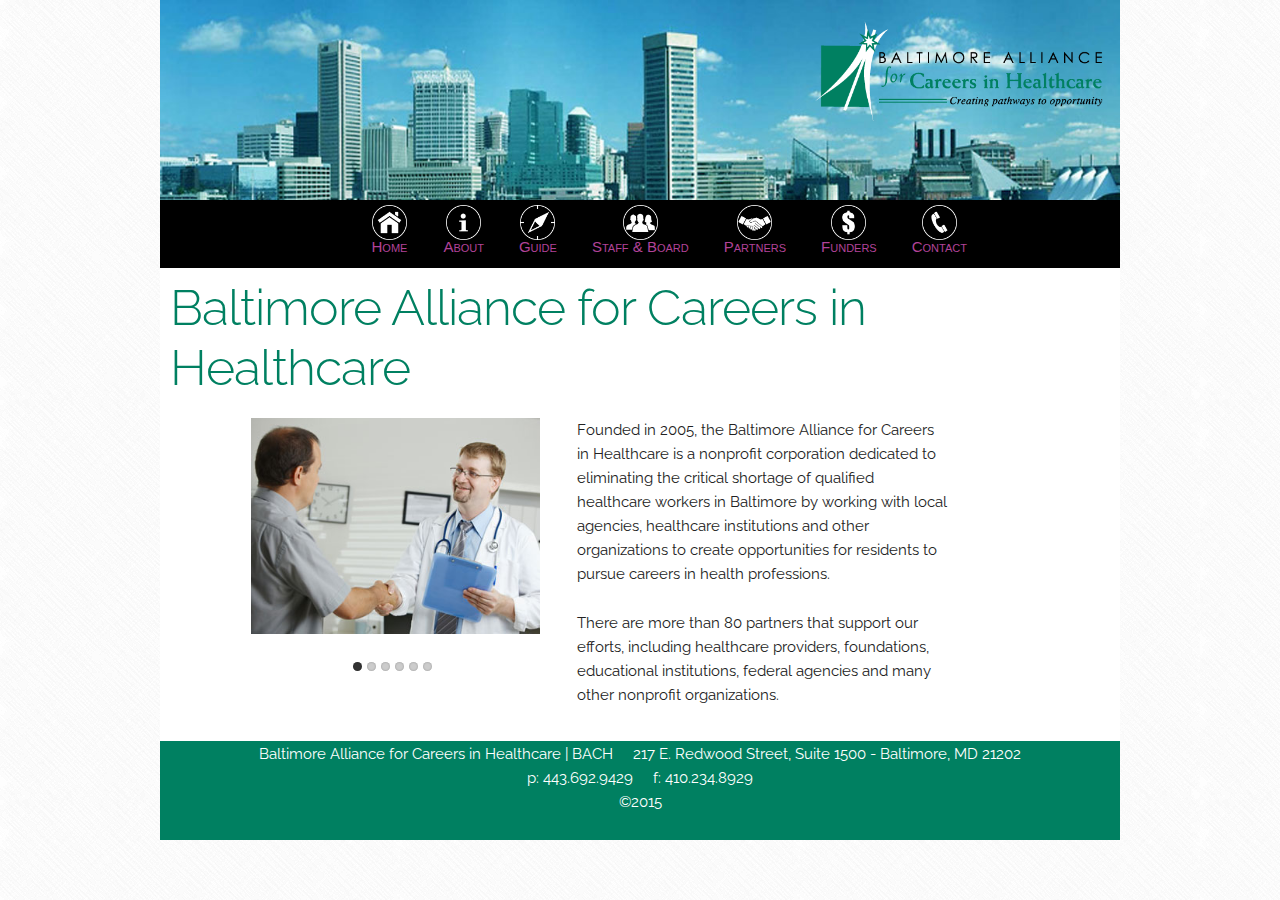
<file: bach/index.html>
<!DOCTYPE html>
<html lang="en">
<head>

  <!-- Basic Page Needs
  –––––––––––––––––––––––––––––––––––––––––––––––––– -->
  <meta charset="utf-8">
  <title>BACH | HOME</title>
  <meta name="description" content="">
  <meta name="author" content="">

  <!-- Mobile Specific Metas
  –––––––––––––––––––––––––––––––––––––––––––––––––– -->
  <meta name="viewport" content="width=device-width, initial-scale=1">

  <!-- FONT
  –––––––––––––––––––––––––––––––––––––––––––––––––– -->
  <link href="//fonts.googleapis.com/css?family=Raleway:400,300,600" rel="stylesheet" type="text/css">
  
  <link href='https://fonts.googleapis.com/css?family=Merriweather' rel='stylesheet' type='text/css'>

  <!-- CSS
  –––––––––––––––––––––––––––––––––––––––––––––––––– -->
  <link rel="stylesheet" href="css/normalize.css">
  <link rel="stylesheet" href="css/skeleton.css">
  <link rel="stylesheet" href="css/stylesheet.css">
  <link rel="stylesheet" href="css/responsivenav.css">
  <link rel="stylesheet" href="css/responsiveslides.css">
  <link rel="stylesheet" href="css/themes.css">
  

  <!-- Favicon
  –––––––––––––––––––––––––––––––––––––––––––––––––– -->
  <link rel="icon" type="image/png" href="images/favicon.ico">


<!-- script
  –––––––––––––––––––––––––––––––––––––––––––––––––– -->
  <script src="https://ajax.googleapis.com/ajax/libs/jquery/1.8.3/jquery.min.js"></script>
  <script src="js/responsiveslides.min.js"></script>
  <script>
    // You can also use "$(window).load(function() {"
    $(function () {


      // Slideshow 2
      $("#slider2").responsiveSlides({
        auto: false,
        pager: true,
        nav: true,
        speed: 500,
        maxwidth: 800,
        namespace: "transparent-btns"
      });


    });
  </script>



</head>
<body>



  <!-- Primary Page Layout
  –––––––––––––––––––––––––––––––––––––––––––––––––– -->
  
  
  <!-- navigation 
  –––––––––––––––––––––––––––––––––––––––––––––––––– -->
  
  <div class="container">
<header> 
	<div class="row">
		<div class="twelve columns">
			 <a href="index.html"><img src="images/bachlogo.png" id="logo"></a>
		</div> 
	</div> <!--close row-->
</header>
  
  <div class="row">
		<div class="twelve columns">
		 <div id="nav_wrapper">
	<nav>
	<label for="show-menu" class="show-menu">Menu</label>
	<input type="checkbox" id="show-menu" role="button">	
	<ul id="menu">
		<li><a href="index.html"><img src="images/homewhite.png" alt="Home White" width="35" height="35"><br>Home</a></li>
		<li><li><a href="about.html"><img src="images/aboutwhite.png" alt="About White" width="35" height="35"><br>About</a></li>
		<li><a href="guide.html"><img src="images/guidewhite.png" alt="Guide White" width="35" height="35"><br>Guide </a></li>
		<li><a href="staff.html"><img src="images/staffwhite.png" alt="Staff&Board White" width="35" height="35"><br>Staff & Board</a></li>
		<li><a href="partners.html"><img src="images/partner.png" alt="Partners" width="35" height="35"><br>Partners</a></li>
		<li><a href="funders.html"><img src="images/funder.png" alt="Funders" width="35" height="35"><br>Funders</a></li>
		<li><a href="contact.html"><img src="images/contactwhite.png" alt="Phone White" width="35" height="35"><br>Contact</a></li>
	</ul>
	</nav>
  </div> <!--close nav_wrapper-->
		</div> 
	</div> <!--close row-->

    

<!-- body
  –––––––––––––––––––––––––––––––––––––––––––––––––– -->
  
<section> 
    
    <div class="row">
      
      <div class="twelve columns">
       <h1> Baltimore Alliance for Careers in Healthcare </h1>
      </div>
    </div> <!--close row-->
    
      
       <div class="row">
       
       <div class="one column">
       <p></p>
       </div>
       
       
      <div class="four columns">
<!-- Slideshow 2 -->
    <div class="rslides_container">
      <ul class="rslides" id="slider2">
        <li><img src="images/1.jpg" alt=""></li>
        <li><img src="images/2.jpg" alt=""></li>
        <li><img src="images/3.jpg" alt=""></li>
        <li><img src="images/4.jpg" alt=""></li>
        <li><img src="images/7.jpg" alt=""></li>
        <li><img src="images/8.jpg" alt=""></li>
      </ul>
    </div>
      </div>
      
      <div class="five columns">
<p> Founded in 2005, the Baltimore Alliance for Careers in Healthcare is a nonprofit corporation dedicated to eliminating the critical shortage of qualified healthcare workers in Baltimore by working with local agencies, healthcare institutions and other organizations to create opportunities for residents to pursue careers in health professions.</p>

<p>There are more than 80 partners that support our efforts, including healthcare providers, foundations, educational institutions, federal agencies and many other nonprofit organizations.</p>
		</div>
      
		
		
		
      
</section>

<footer> 
	<div class="row">
		<div class="twelve columns">
		<p>Baltimore Alliance for Careers in Healthcare | BACH &nbsp; &nbsp;
		217 E. Redwood Street, Suite 1500 - Baltimore, MD 21202 
		<br>p: 443.692.9429 &nbsp; &nbsp; f: 410.234.8929  
		<br>©2015</p>
		</div>
	</div> <!--close row-->
</footer>
    
  </div> <!-- close container-->

<!-- End Document
  –––––––––––––––––––––––––––––––––––––––––––––––––– -->
</body>
</html>
</file>
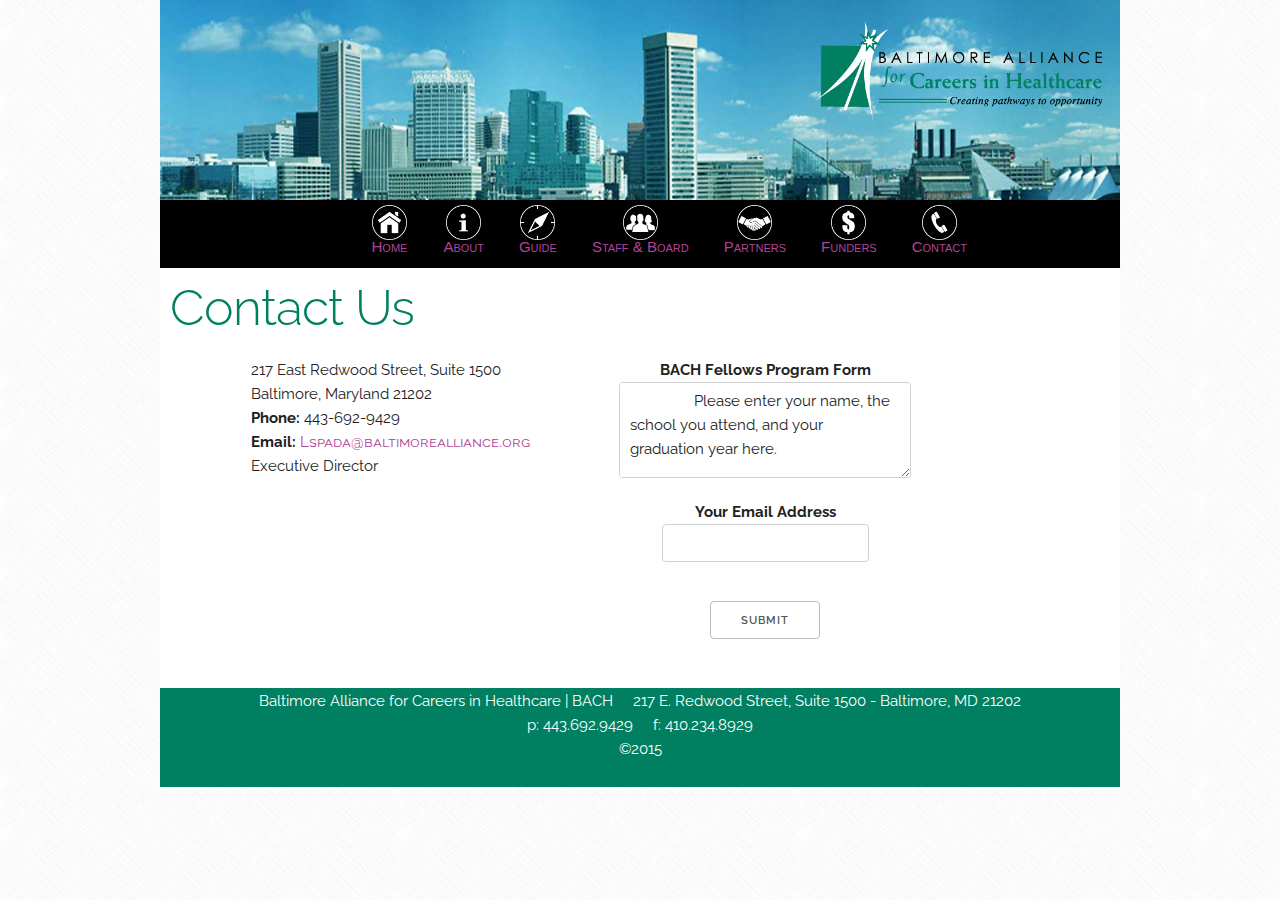
<file: bach/contact.html>
<!DOCTYPE html>
<html lang="en">
<head>

  <!-- Basic Page Needs
  –––––––––––––––––––––––––––––––––––––––––––––––––– -->
  <meta charset="utf-8">
  <title>BACH | CONTACT</title>
  <meta name="description" content="">
  <meta name="author" content="">

  <!-- Mobile Specific Metas
  –––––––––––––––––––––––––––––––––––––––––––––––––– -->
  <meta name="viewport" content="width=device-width, initial-scale=1">

  <!-- FONT
  –––––––––––––––––––––––––––––––––––––––––––––––––– -->
  <link href="//fonts.googleapis.com/css?family=Raleway:400,300,600" rel="stylesheet" type="text/css">
  
  <link href='https://fonts.googleapis.com/css?family=Merriweather' rel='stylesheet' type='text/css'>

  <!-- CSS
  –––––––––––––––––––––––––––––––––––––––––––––––––– -->
  <link rel="stylesheet" href="css/normalize.css">
  <link rel="stylesheet" href="css/skeleton.css">
  <link rel="stylesheet" href="css/stylesheet.css">
   <link rel="stylesheet" href="css/responsivenav.css">

  <!-- Favicon
  –––––––––––––––––––––––––––––––––––––––––––––––––– -->
  <link rel="icon" type="image/png" href="images/favicon.ico">

</head>
<body>



  <!-- Primary Page Layout
  –––––––––––––––––––––––––––––––––––––––––––––––––– -->
  
  
  <!-- navigation 
  –––––––––––––––––––––––––––––––––––––––––––––––––– -->
  
  <div class="container">
<header> 
	<div class="row">
		<div class="twelve columns">
			<a href="index.html"><img src="images/bachlogo.png" id="logo"></a>
		</div> 
	</div> <!--close row-->
</header>
  
  <div class="row">
		<div class="twelve columns">
		 <div id="nav_wrapper">
	<nav>
	<label for="show-menu" class="show-menu">Menu</label>
	<input type="checkbox" id="show-menu" role="button">	
	<ul id="menu">
		<li><a href="index.html"><img src="images/homewhite.png" alt="Home White" width="35" height="35"><br>Home</a></li>
		<li><li><a href="about.html"><img src="images/aboutwhite.png" alt="About White" width="35" height="35"><br>About</a></li>
		<li><a href="guide.html"><img src="images/guidewhite.png" alt="Guide White" width="35" height="35"><br>Guide </a></li>
		<li><a href="staff.html"><img src="images/staffwhite.png" alt="Staff&Board White" width="35" height="35"><br>Staff & Board</a></li>
		<li><a href="partners.html"><img src="images/partner.png" alt="Partners" width="35" height="35"><br>Partners</a></li>
		<li><a href="funders.html"><img src="images/funder.png" alt="Funders" width="35" height="35"><br>Funders</a></li>
		<li><a href="contact.html"><img src="images/contactwhite.png" alt="Phone White" width="35" height="35"><br>Contact</a></li>
	</ul>
	</nav>
  </div> <!--close nav_wrapper-->
		</div> 
	</div> <!--close row-->
    

<!-- body
  –––––––––––––––––––––––––––––––––––––––––––––––––– -->
  
<section> 
    
    <div class="row">
      
      <div class="twelve columns">
       <h1> Contact Us </h1>
      </div>
      
      <div class="one column">
<p></p>
      </div>

<div class="row">
      <div class="four columns">
      	<p> 217 East Redwood Street, Suite 1500 
      	<br> Baltimore, Maryland 21202  
      	<br><b>Phone:</b> 443-692-9429 
		<br><b>Email:</b><a href="mailto:Lspada@baltimorealliance.org" target="_top"> Lspada@baltimorealliance.org</a> Executive Director</p>
		
		<iframe src="https://www.google.com/maps/embed?pb=!1m18!1m12!1m3!1d3087.986355177691!2d-76.61375278463808!3d39.28855997951216!2m3!1f0!2f0!3f0!3m2!1i1024!2i768!4f13.1!3m3!1m2!1s0x89c8049de7dbf601%3A0xb393fcbe4a02c062!2s217+E+Redwood+St+%231500%2C+Baltimore%2C+MD+21202!5e0!3m2!1sen!2sus!4v1445963769117" width="400" height="300" frameborder="0" style="border:0" allowfullscreen></iframe>
      
    </div>
      
      
      
		<div id="form">  
	<div class="six columns">
      <form action="index.html">
		 <b>BACH Fellows Program Form</b><br>
  		<textarea name="message" rows="10" cols="30">
		Please enter your name, the school you attend, and your graduation year here. 
  		</textarea>
 		<b><br>Your Email Address</b><br>
  <input type="text" name="Name">
  <br><br>
<input type="submit" ="index.html">
</form>
</div>

		</div>	
</div>	
      
</section>

<footer> 
	<div class="row">
		<div class="twelve columns">
		<p>Baltimore Alliance for Careers in Healthcare | BACH &nbsp; &nbsp;
		217 E. Redwood Street, Suite 1500 - Baltimore, MD 21202 
		<br>p: 443.692.9429 &nbsp; &nbsp; f: 410.234.8929  
		<br>©2015</p>
		
		
		</div>
	</div> <!--close row-->
</footer>
    
  </div> <!-- close container-->

<!-- End Document
  –––––––––––––––––––––––––––––––––––––––––––––––––– -->
</body>
</html>
</file>
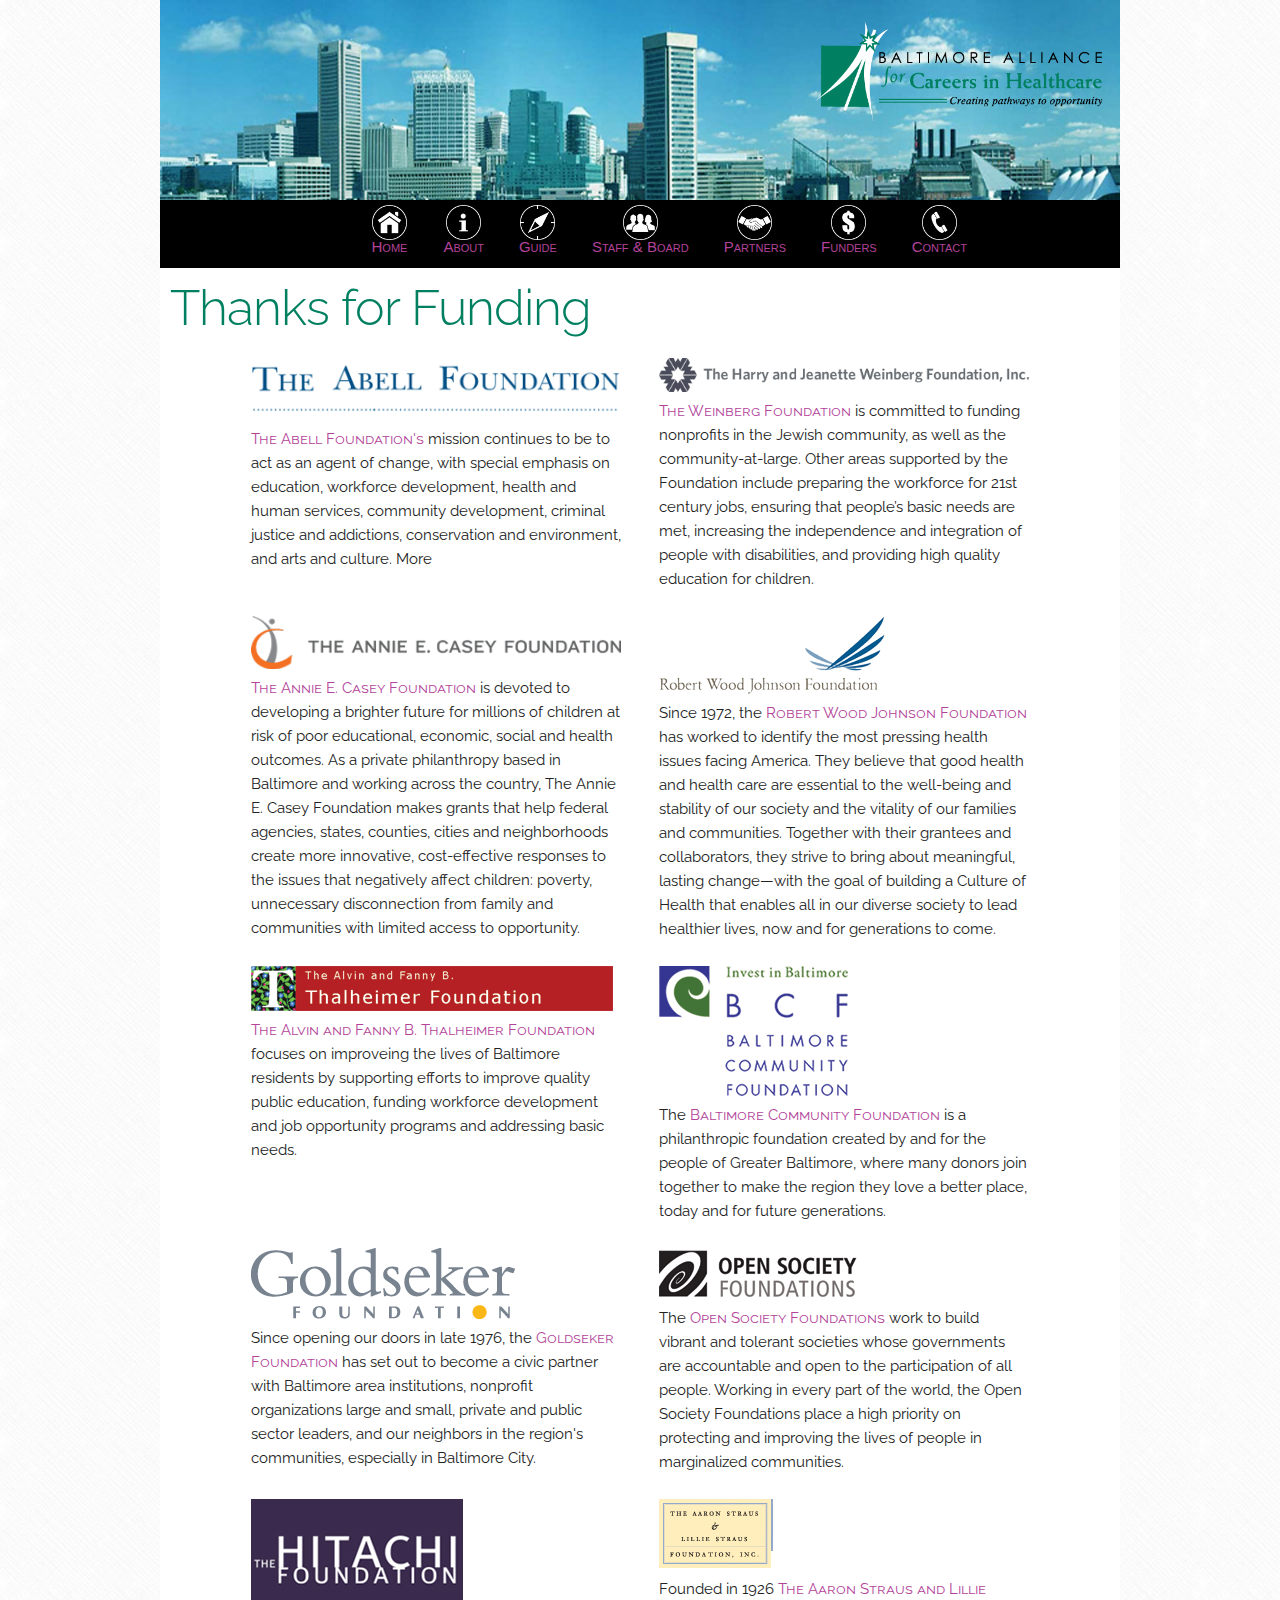
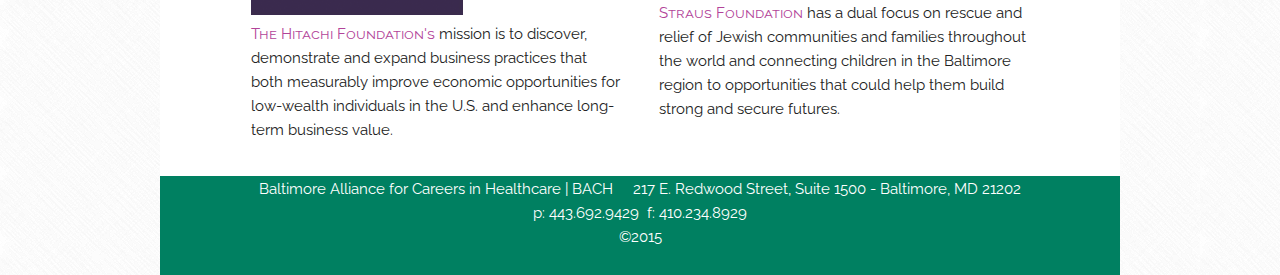
<file: bach/funders.html>
<!DOCTYPE html>
<html lang="en">
<head>

  <!-- Basic Page Needs
  –––––––––––––––––––––––––––––––––––––––––––––––––– -->
  <meta charset="utf-8">
  <title>BACH | FUNDERS</title>
  <meta name="description" content="">
  <meta name="author" content="">

  <!-- Mobile Specific Metas
  –––––––––––––––––––––––––––––––––––––––––––––––––– -->
  <meta name="viewport" content="width=device-width, initial-scale=1">

  <!-- FONT
  –––––––––––––––––––––––––––––––––––––––––––––––––– -->
  <link href="//fonts.googleapis.com/css?family=Raleway:400,300,600" rel="stylesheet" type="text/css">
  
  <link href='https://fonts.googleapis.com/css?family=Merriweather' rel='stylesheet' type='text/css'>

  <!-- CSS
  –––––––––––––––––––––––––––––––––––––––––––––––––– -->
  <link rel="stylesheet" href="css/normalize.css">
  <link rel="stylesheet" href="css/skeleton.css">
  <link rel="stylesheet" href="css/stylesheet.css">
  <link rel="stylesheet" href="css/responsivenav.css">

  <!-- Favicon
  –––––––––––––––––––––––––––––––––––––––––––––––––– -->
  <link rel="icon" type="image/png" href="images/favicon.ico">

</head>
<body>

  <!-- Primary Page Layout
  –––––––––––––––––––––––––––––––––––––––––––––––––– -->
  
  
  <!-- navigation 
  –––––––––––––––––––––––––––––––––––––––––––––––––– -->
  
  <div class="container">
<header> 
	<div class="row">
		<div class="twelve columns">
			<a href="index.html"><img src="images/bachlogo.png" id="logo"></a>
		</div> 
	</div> <!--close row-->
</header>
  
  <div class="row">
		<div class="twelve columns">
		 <div id="nav_wrapper">
	<nav>
	<label for="show-menu" class="show-menu">Menu</label>
	<input type="checkbox" id="show-menu" role="button">	
	<ul id="menu">
		<li><a href="index.html"><img src="images/homewhite.png" alt="Home White" width="35" height="35"><br>Home</a></li>
		<li><li><a href="about.html"><img src="images/aboutwhite.png" alt="About White" width="35" height="35"><br>About</a></li>
		<li><a href="guide.html"><img src="images/guidewhite.png" alt="Guide White" width="35" height="35"><br>Guide </a></li>
		<li><a href="staff.html"><img src="images/staffwhite.png" alt="Staff&Board White" width="35" height="35"><br>Staff & Board</a></li>
		<li><a href="partners.html"><img src="images/partner.png" alt="Partners" width="35" height="35"><br>Partners</a></li>
		<li><a href="funders.html"><img src="images/funder.png" alt="Funders" width="35" height="35"><br>Funders</a></li>
		<li><a href="contact.html"><img src="images/contactwhite.png" alt="Phone White" width="35" height="35"><br>Contact</a></li>
	</ul>
	</nav>
  </div> <!--close nav_wrapper-->
		</div> 
	</div> <!--close row-->
    

<!-- body
  –––––––––––––––––––––––––––––––––––––––––––––––––– -->
  
<section> 
    
    <div class="row">
      
      <div class="twelve columns">
       <h1> Thanks for Funding </h1>
      </div>
    </div> <!--close row-->
      

<div class="row">
	
	<div class="one column">
    <p></p>
    </div>
	
	<div class="five columns">
		
		<a href="http://www.abell.org/" target="_blank"> <img src="images/abell.png" alt=" The Abell Foundation logo"> </a>
		<p> <a href="http://www.abell.org/" target="_blank"> The Abell Foundation's </a> mission continues to be to act as an agent of change, with special emphasis on education, workforce development, health and human services, community development, criminal justice and addictions, conservation and environment, and arts and culture. More </p>
	</div>
		
	<div class="five columns">
		
		<a href="http://hjweinbergfoundation.org/" target="_blank"> <img src="images/harry.png" alt="The Harry and Jeanette Weinberg Foundation logo"></a>
		<p> <a href="http://hjweinbergfoundation.org/" target="_blank"> The Weinberg Foundation </a> is committed to funding nonprofits in the Jewish community, as well as the community-at-large. Other areas supported by the Foundation include preparing the workforce for 21st century jobs, ensuring that people’s basic needs are met, increasing the independence and integration of people with disabilities, and providing high quality education for children. </p>
	</div>
		
		
</div>	<!--close row-->		
		

<div class="row">

<div class="one column">
    <p></p>
    </div>
	
	
	<div class="five columns">	
	
		<a href="http://www.aecf.org/" target="_blank"> <img src="images/annie.png" alt="The Annie E. Casey Foundation logo"> </a>
		<p> <a href="http://www.aecf.org/" target="_blank">The Annie E. Casey Foundation </a> is devoted to developing a brighter future for millions of children at risk of poor educational, economic, social and health outcomes. As a private philanthropy based in Baltimore and working across the country, The Annie E. Casey Foundation makes grants that help federal agencies, states, counties, cities and neighborhoods create more innovative, cost-effective responses to the issues that negatively affect children: poverty, unnecessary disconnection from family and communities with limited access to opportunity.</p>
	</div>
	
	<div class="five columns">	
	
		<a href="http://www.rwjf.org/" target="_blank"> <img src="images/robert.png" alt="The Robert Wood Johnson Foundation logo"></a>
		<p>Since 1972, the <a href="http://www.rwjf.org/" target="_blank"> Robert Wood Johnson Foundation </a> has worked to identify the most pressing health issues facing America. They believe that good health and health care are essential to the well-being and stability of our society and the vitality of our families and communities. Together with their grantees and collaborators, they strive to bring about meaningful, lasting change—with the goal of building a Culture of Health that enables all in our diverse society to lead healthier lives, now and for generations to come.</p>
	</div>
	
	
</div>	<!--close row-->

<div class="row">

<div class="one column">
    <p></p>
    </div>
	
	
	<div class="five columns">	
	
				<a href="http://thalheimerfoundation.org/aboutus.html" target="_blank"> <img src="images/alvin.png" alt="The Alvin and Fanny B. Thalheimer Foundation logo"></a>
		<p> <a href="http://thalheimerfoundation.org/aboutus.html" target="_blank"> The Alvin and Fanny B. Thalheimer Foundation </a> focuses on improveing the lives of Baltimore residents by supporting efforts to improve quality public education, funding workforce development and job opportunity programs and addressing basic needs.</p>
	</div>
	
	<div class="five columns">	
	
		<a href="http://www.bcf.org/" target="_blank"> <img src="images/baltimore.png" alt="Baltimore Community Foundation logo"> </a>
		<p> The <a href="http://www.bcf.org/" target="_blank"> Baltimore Community Foundation </a> is a philanthropic foundation created by and for the people of Greater Baltimore, where many donors join together to make the region they love a better place, today and for future generations.</p>
	</div>
	
	
</div>	<!--close row-->	


<div class="row">

<div class="one column">
    <p></p>
    </div>
	
	
	<div class="five columns">	
	
				<a href="http://www.goldsekerfoundation.org/" target="_blank"> <img src="images/gold.png" alt="The Goldseker Foundation logo"> </a>
		<p>Since opening our doors in late 1976, the <a href="http://www.goldsekerfoundation.org/" target="_blank">Goldseker Foundation </a> has set out to become a civic partner with Baltimore area institutions, nonprofit organizations large and small, private and public sector leaders, and our neighbors in the region's communities, especially in Baltimore City.</p>
	</div>
	
	<div class="five columns">	
	
		<a href="https://www.opensocietyfoundations.org/" target="_blank"> <img src="images/open.png" alt="Open Society Institute, Baltimore logo"></a>
		<p>The <a href="https://www.opensocietyfoundations.org/" target="_blank">Open Society Foundations </a> work to build vibrant and tolerant societies whose governments are accountable and open to the participation of all people. Working in every part of the world, the Open Society Foundations place a high priority on protecting and improving the lives of people in marginalized communities.</p>
	</div>
	
	
</div>	<!--close row-->	
		

<div class="row">

<div class="one column">
    <p></p>
    </div>
	
	
	<div class="five columns">	
	
				<a href="http://www.hitachifoundation.org/" target="_blank"> <img src="images/hitachi.png" alt="The Hitachi Foundation logo"> </a>
		<p><a href="http://www.hitachifoundation.org/" target="_blank"> The Hitachi Foundation's </a> mission is to discover, demonstrate and expand business practices that both measurably improve economic opportunities for low-wealth individuals in the U.S. and enhance long-term business value. </p>
	</div>
	
	<div class="five columns">	
	
		<a href="http://www.strausfoundation.org/" target="_blank"> <img src="images/aaron.png" alt="Aaron Straus and Lillie Straus Foundation logo"></a>
		<p>Founded in 1926 <a href="http://www.strausfoundation.org/" target="_blank">The Aaron Straus and Lillie Straus Foundation </a> has a dual focus on rescue and relief of Jewish communities and families throughout the world and connecting children in the Baltimore region to opportunities that could help them build strong and secure futures. </p>
	</div>
	
	
</div>	<!--close row-->	
  

</section>

<footer> 
	<div class="row">
		<div class="twelve columns">
		<p>Baltimore Alliance for Careers in Healthcare | BACH &nbsp; &nbsp;
		217 E. Redwood Street, Suite 1500 - Baltimore, MD 21202 
		<br>p: 443.692.9429 &nbsp;f: 410.234.8929  
		<br>©2015</p>
		</div>
	</div> <!--close row-->
</footer>
    
  </div> <!-- close container-->

<!-- End Document
  –––––––––––––––––––––––––––––––––––––––––––––––––– -->
</body>
</html>
</file>
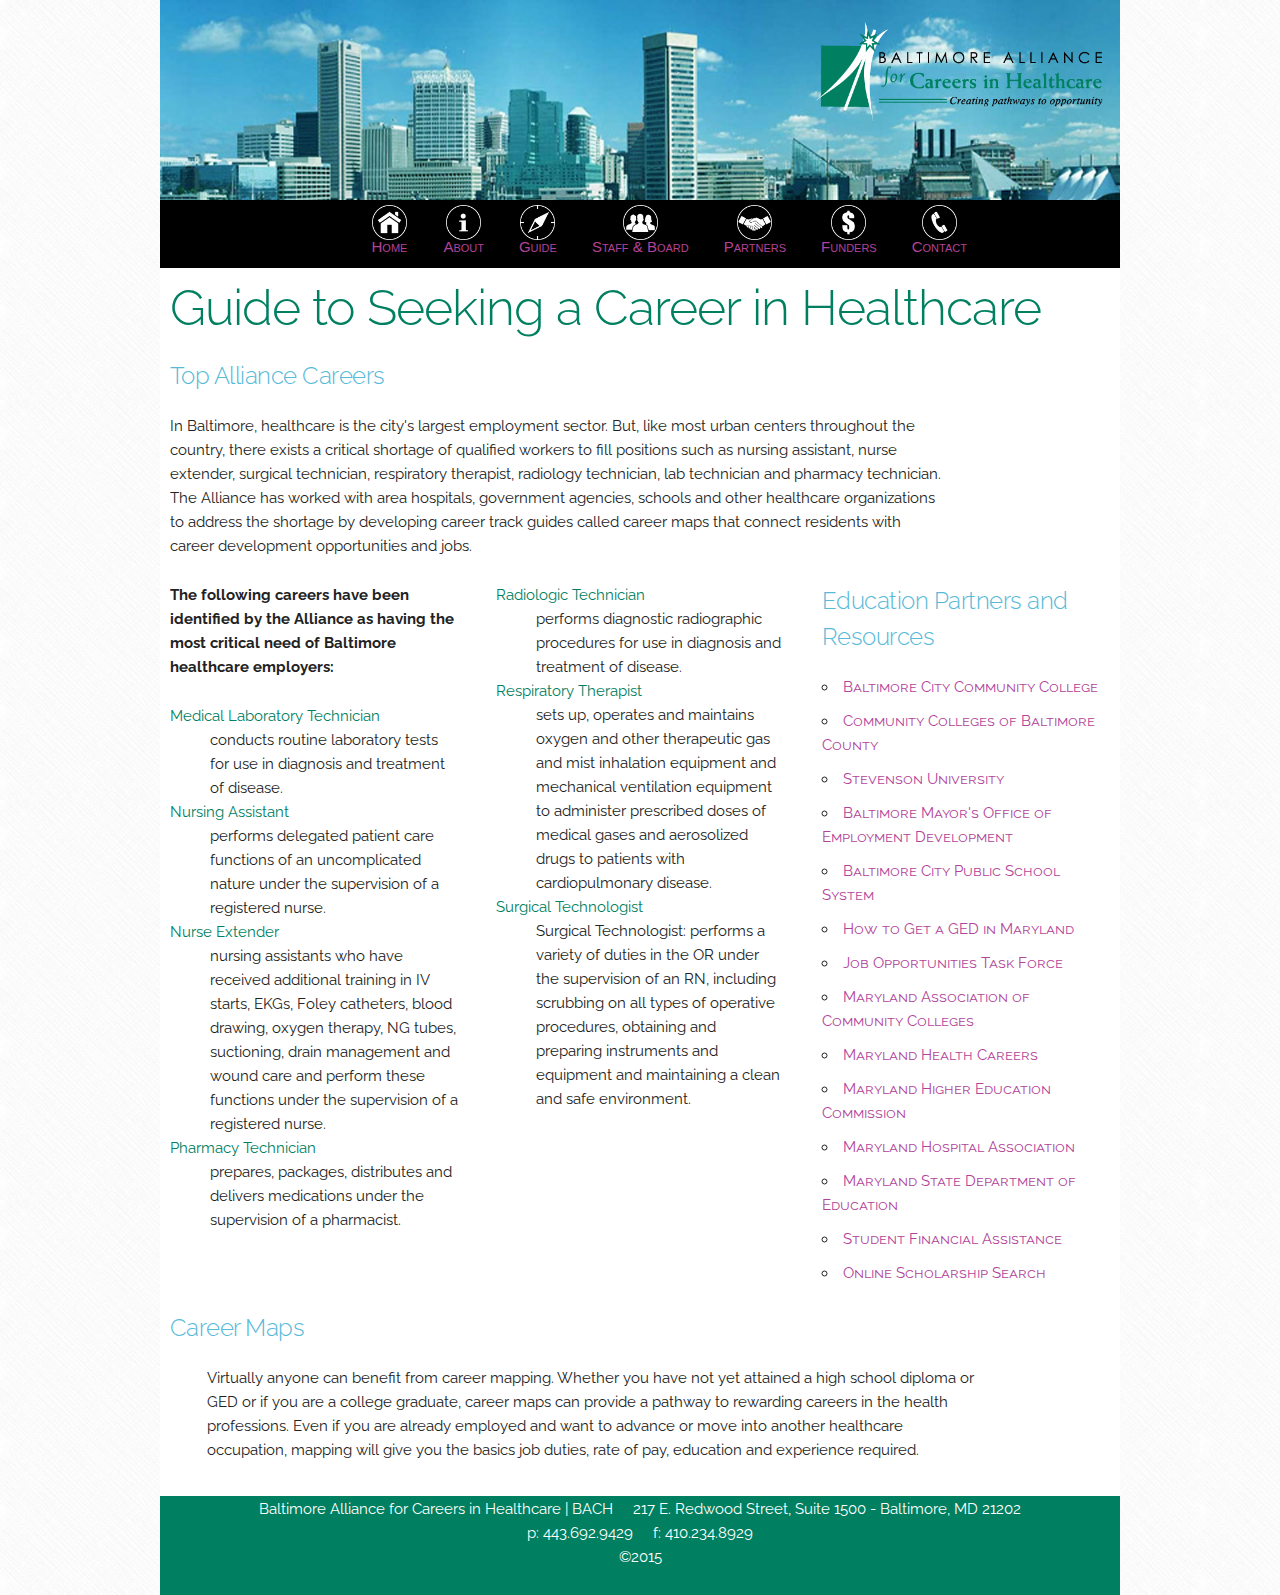
<file: bach/guide.html>
<!DOCTYPE html>
<html lang="en">
<head>

  <!-- Basic Page Needs
  –––––––––––––––––––––––––––––––––––––––––––––––––– -->
  <meta charset="utf-8">
  <title>BACH | GUIDE</title>
  <meta name="description" content="">
  <meta name="author" content="">

  <!-- Mobile Specific Metas
  –––––––––––––––––––––––––––––––––––––––––––––––––– -->
  <meta name="viewport" content="width=device-width, initial-scale=1">

  <!-- FONT
  –––––––––––––––––––––––––––––––––––––––––––––––––– -->
  <link href="//fonts.googleapis.com/css?family=Raleway:400,300,600" rel="stylesheet" type="text/css">
  
  <link href='https://fonts.googleapis.com/css?family=Merriweather' rel='stylesheet' type='text/css'>

  <!-- CSS
  –––––––––––––––––––––––––––––––––––––––––––––––––– -->
  <link rel="stylesheet" href="css/normalize.css">
  <link rel="stylesheet" href="css/skeleton.css">
  <link rel="stylesheet" href="css/stylesheet.css">
   <link rel="stylesheet" href="css/responsivenav.css">

  <!-- Favicon
  –––––––––––––––––––––––––––––––––––––––––––––––––– -->
  <link rel="icon" type="image/png" href="images/favicon.ico">

</head>
<body>

  <!-- Primary Page Layout
  –––––––––––––––––––––––––––––––––––––––––––––––––– -->
  
  
  <!-- navigation 
  –––––––––––––––––––––––––––––––––––––––––––––––––– -->
  
  <div class="container">
<header> 
	<div class="row">
		<div class="twelve columns">
			<a href="index.html"><img src="images/bachlogo.png" id="logo"></a>
		</div> 
	</div> <!--close row-->
</header>
  
  <div class="row">
		<div class="twelve columns">
		 <div id="nav_wrapper">
	<nav>
	<label for="show-menu" class="show-menu">Menu</label>
	<input type="checkbox" id="show-menu" role="button">	
	<ul id="menu">
		<li><a href="index.html"><img src="images/homewhite.png" alt="Home White" width="35" height="35"><br>Home</a></li>
		<li><li><a href="about.html"><img src="images/aboutwhite.png" alt="About White" width="35" height="35"><br>About</a></li>
		<li><a href="guide.html"><img src="images/guidewhite.png" alt="Guide White" width="35" height="35"><br>Guide </a></li>
		<li><a href="staff.html"><img src="images/staffwhite.png" alt="Staff&Board White" width="35" height="35"><br>Staff & Board</a></li>
		<li><a href="partners.html"><img src="images/partner.png" alt="Partners" width="35" height="35"><br>Partners</a></li>
		<li><a href="funders.html"><img src="images/funder.png" alt="Funders" width="35" height="35"><br>Funders</a></li>
		<li><a href="contact.html"><img src="images/contactwhite.png" alt="Phone White" width="35" height="35"><br>Contact</a></li>
	</ul>
	</nav>
  </div> <!--close nav_wrapper-->
		</div> 
	</div> <!--close row-->
    

<!-- body
  –––––––––––––––––––––––––––––––––––––––––––––––––– -->
  
<section> 
    
    <div class="row">
      
      <div class="twelve columns">
       <h1> Guide to Seeking a Career in Healthcare  </h1>
      </div>
      
      
<div class="row">
      
      <div class="eight columns">
<h5>Top Alliance Careers</h5>
		</div>
</div>


<div class="row">

<div class="ten columns">
<p>In Baltimore, healthcare is the city's largest employment sector. But, like most urban centers throughout the country, there exists a critical shortage of qualified workers to fill positions such as nursing assistant, nurse extender, surgical technician, respiratory therapist, radiology technician, lab technician and pharmacy technician. The Alliance has worked with area hospitals, government agencies, schools and other healthcare organizations to address the shortage by developing career track guides called career maps that connect residents with career development opportunities and jobs.</p>
</div>
</div>


<div class="row">      
	
	<div class="four columns">
<p><b>The following careers have been identified by the Alliance as having the most critical need of Baltimore healthcare employers:</b></p>

<dl>
  	<dt>Medical Laboratory Technician</dt>
  	<dd>conducts routine laboratory tests for use in diagnosis and treatment of disease.</dd>
  	<dt>Nursing Assistant</dt>
  	<dd>performs delegated patient care functions of an uncomplicated nature under the supervision of a registered nurse.</dd>

	<dt>Nurse Extender</dt>
  	<dd>nursing assistants who have received additional training in IV starts, EKGs, Foley catheters, blood drawing, oxygen therapy, NG tubes, suctioning, drain management and wound care and perform these functions under the supervision of a registered nurse.</dd>
  	<dt>Pharmacy Technician</dt>
  	<dd>prepares, packages, distributes and delivers medications under the supervision of a pharmacist.</dd>
</dl>
</div>

	<div class="four columns">
	
  	<dt>Radiologic Technician</dt>
  	<dd>performs diagnostic radiographic procedures for use in diagnosis and treatment of disease.</dd>
  	<dt>Respiratory Therapist</dt>
  	<dd>sets up, operates and maintains oxygen and other therapeutic gas and mist inhalation equipment and mechanical ventilation equipment to administer prescribed doses of medical gases and aerosolized drugs to patients with cardiopulmonary disease.</dd>
  	<dt>Surgical Technologist</dt>
  	<dd>
Surgical Technologist: performs a variety of duties in the OR under the supervision of an RN, including scrubbing on all types of operative procedures, obtaining and preparing instruments and equipment and maintaining a clean and safe environment.</dd>
</dl>
</div>

<div class="four columns">
	<h5>Education Partners and Resources</h5>
	
<ul>
  <li><a href="http://www.bccc.edu/site/default.aspx?PageID=1" target="_blank">Baltimore City Community College</a></li>
  
  <li><a href="http://www.ccbcmd.edu/" target="_blank">Community Colleges of Baltimore County</a></li>
  
  <li><a href="http://www.stevenson.edu/" target="_blank">Stevenson University</a></li>
  
  <li><a href="http://www.oedworks.com/" target="_blank">Baltimore Mayor's Office of Employment Development</a></li>
  
  <li><a href="http://www.baltimorecityschools.org/site/default.aspx" target="_blank">Baltimore City Public School System</a></li>
  
  <li><a href="http://www.prattlibrary.org/locations/ssh/?id=3072" target="_blank">How to Get a GED in Maryland</a></li>
  
  <li><a href="http://www.jotf.org/" target="_blank">Job Opportunities Task Force</a></li>
  
  <li><a href="http://www.mdacc.org/" target="_blank">Maryland Association of Community Colleges</a></li>
  
  <li><a href="http://www.marylandhealthcareers.org/" target="_blank">Maryland Health Careers</a></li>
  
  <li><a href="http://www.mhec.state.md.us/" target="_blank">Maryland Higher Education Commission</a></li>
  
  <li><a href="http://www.mhaonline.org/" target="_blank">Maryland Hospital Association</a></li>
  
  <li><a href="http://marylandpublicschools.org/msde/" target="_blank">Maryland State Department of Education</a></li>
  
  <li><a href="https://studentaid.ed.gov/sa/" target="_blank">Student Financial Assistance</a></li>
  
  <li><a href="https://www.scholarships.com/financial-aid/college-scholarships/scholarships-by-type/online-scholarships/" target="_blank">Online Scholarship Search</a></li>
</ul>
</div>
	</div> <!--close row-->
		
<div class="row">
      
      <div class="eight columns">
<h5>Career Maps</h5>
		</div>
		
<div class="ten columns">
<p>Virtually anyone can benefit from career mapping. Whether you have not yet attained a high school diploma or GED or if you are a college graduate, career maps can provide a pathway to rewarding careers in the health professions. Even if you are already employed and want to advance or move into another healthcare occupation, mapping will give you the basics job duties, rate of pay, education and experience required.</p>
		</div>
</div> <!--close row-->
      
      
</section>

<footer> 
	<div class="row">
		<div class="twelve columns">
		<p>Baltimore Alliance for Careers in Healthcare | BACH &nbsp; &nbsp;
		217 E. Redwood Street, Suite 1500 - Baltimore, MD 21202 
		<br>p: 443.692.9429 &nbsp; &nbsp; f: 410.234.8929  
		<br>©2015</p>
		</div>
	</div> <!--close row-->
</footer>
    
  </div> <!-- close container-->

<!-- End Document
  –––––––––––––––––––––––––––––––––––––––––––––––––– -->
</body>
</html>
</file>
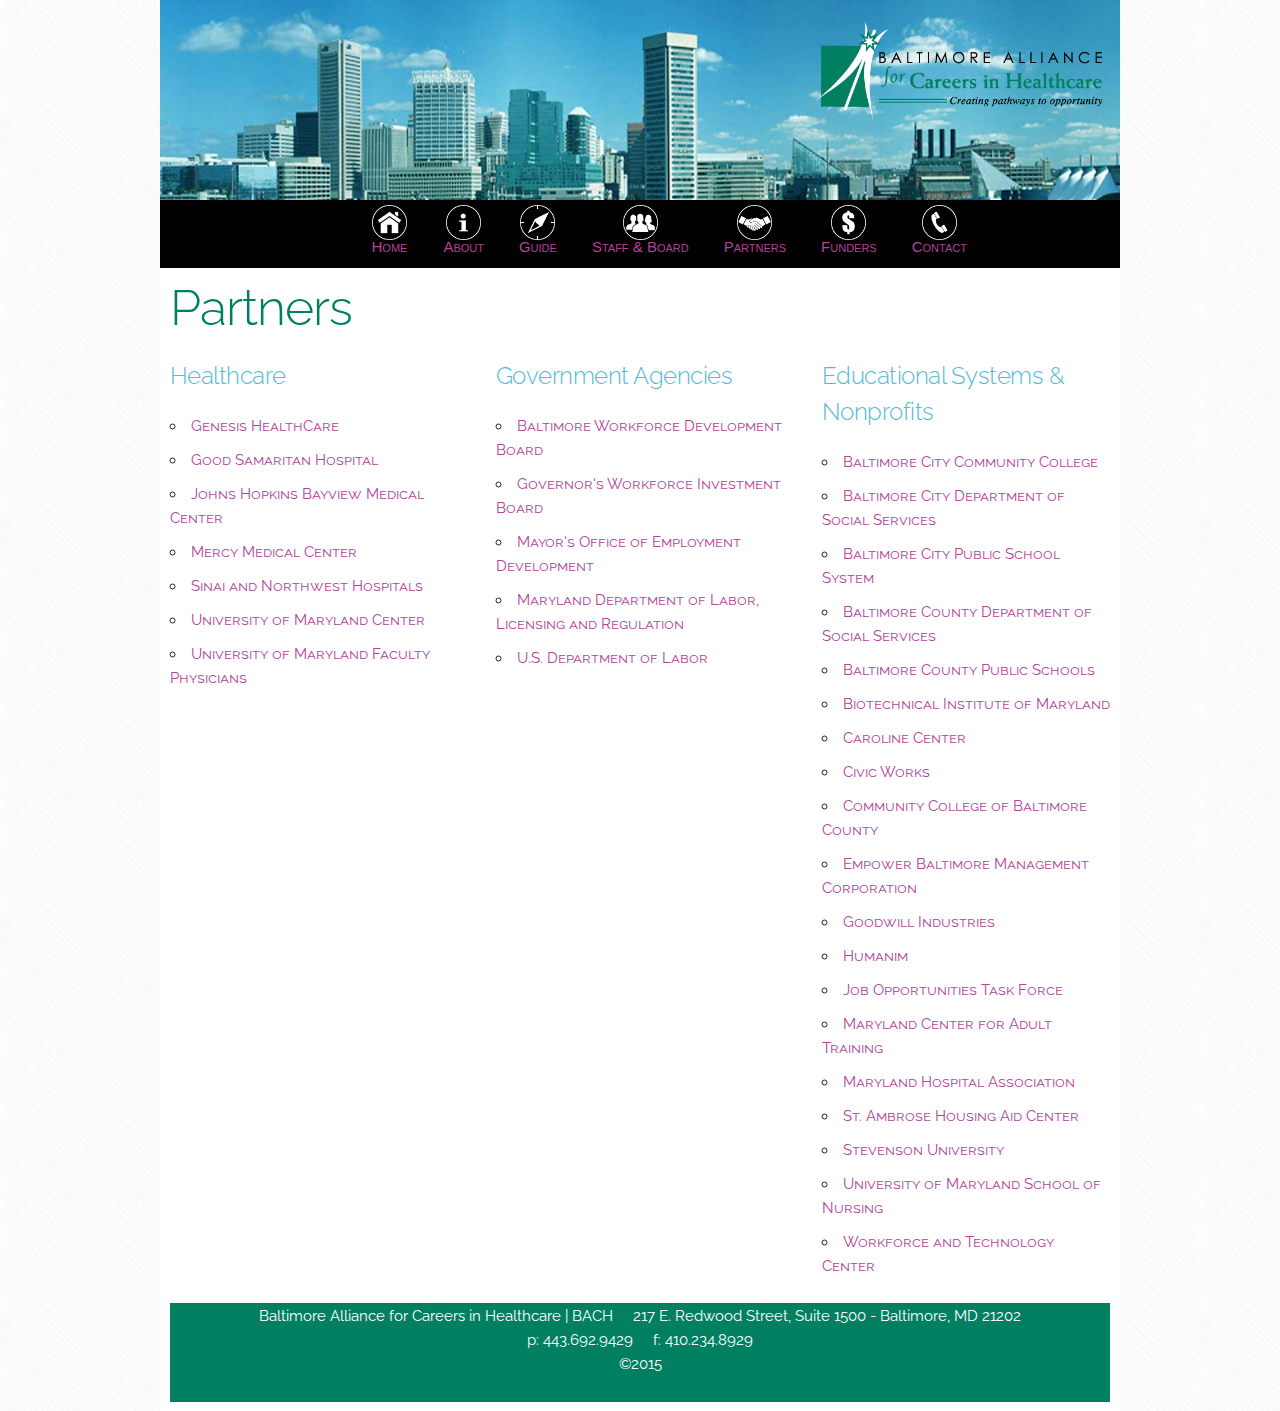
<file: bach/partners.html>
<!DOCTYPE html>
<html lang="en">
<head>

  <!-- Basic Page Needs
  –––––––––––––––––––––––––––––––––––––––––––––––––– -->
  <meta charset="utf-8">
  <title>BACH | PARTNERS</title>
  <meta name="description" content="">
  <meta name="author" content="">

  <!-- Mobile Specific Metas
  –––––––––––––––––––––––––––––––––––––––––––––––––– -->
  <meta name="viewport" content="width=device-width, initial-scale=1">

  <!-- FONT
  –––––––––––––––––––––––––––––––––––––––––––––––––– -->
  <link href="//fonts.googleapis.com/css?family=Raleway:400,300,600" rel="stylesheet" type="text/css">
  
  <link href='https://fonts.googleapis.com/css?family=Merriweather' rel='stylesheet' type='text/css'>

  <!-- CSS
  –––––––––––––––––––––––––––––––––––––––––––––––––– -->
  <link rel="stylesheet" href="css/normalize.css">
  <link rel="stylesheet" href="css/skeleton.css">
  <link rel="stylesheet" href="css/stylesheet.css">
   <link rel="stylesheet" href="css/responsivenav.css">

  <!-- Favicon
  –––––––––––––––––––––––––––––––––––––––––––––––––– -->
  <link rel="icon" type="image/png" href="images/favicon.ico">

</head>
<body>

  <!-- Primary Page Layout
  –––––––––––––––––––––––––––––––––––––––––––––––––– -->
  
  
  <!-- navigation 
  –––––––––––––––––––––––––––––––––––––––––––––––––– -->
  
  <div class="container">
<header> 
	<div class="row">
		<div class="twelve columns">
			<a href="index.html"><img src="images/bachlogo.png" id="logo"></a>
		</div> 
	</div> <!--close row-->
</header>
  
  
  
  
  <div class="row">
		<div class="twelve columns">
		 <div id="nav_wrapper">
	<nav>
	<label for="show-menu" class="show-menu">Menu</label>
	<input type="checkbox" id="show-menu" role="button">	
	<ul id="menu">
		<li><a href="index.html"><img src="images/homewhite.png" alt="Home White" width="35" height="35"><br>Home</a></li>
		<li><li><a href="about.html"><img src="images/aboutwhite.png" alt="About White" width="35" height="35"><br>About</a></li>
		<li><a href="guide.html"><img src="images/guidewhite.png" alt="Guide White" width="35" height="35"><br>Guide </a></li>
		<li><a href="staff.html"><img src="images/staffwhite.png" alt="Staff&Board White" width="35" height="35"><br>Staff & Board</a></li>
		<li><a href="partners.html"><img src="images/partner.png" alt="Partners" width="35" height="35"><br>Partners</a></li>
		<li><a href="funders.html"><img src="images/funder.png" alt="Funders" width="35" height="35"><br>Funders</a></li>
		<li><a href="contact.html"><img src="images/contactwhite.png" alt="Phone White" width="35" height="35"><br>Contact</a></li>
	</ul>
	</nav>
  </div> <!--close nav_wrapper-->
		</div> 
	</div> <!--close row-->
    

<!-- body
  –––––––––––––––––––––––––––––––––––––––––––––––––– -->
  
<section> 
    
<div class="row">
	<div class="twelve columns">
       <h1>Partners</h1>
</div> <!--close row-->
    
       
<div class="row">
	<div class="four columns">
		<h5>Healthcare</h5>
	<ul>
  	<li><a href="http://www.genesishcc.com/career-opportunities" target="_blank">Genesis HealthCare</a></li>
  	
  	<li><a href="http://www.medstargoodsam.org/careers/#q={}" target="_blank">Good Samaritan Hospital</a></li>
  	
  	<li><a href="http://www.hopkinsmedicine.org/employment/index.html" target="_blank">Johns Hopkins Bayview Medical Center</a></li>
  	
  	<li><a href="https://mercyhealthsystem.org/job-openings/" target="_blank">Mercy Medical Center<a></li>
  	
  	<li><a href="http://www.lifejobs.org/LifeJobs/LifeJobs.aspx" target="_blank">Sinai and Northwest Hospitals</a></li>
  	
  	<li><a href="http://umm.edu/careers" target="_blank">University of Maryland Center</a></li>
  	
  	<li><a href="http://www.upi.umaryland.edu/hr/joblistframe.asp" target="_blank">University of Maryland Faculty Physicians</a></li>
  	</ul>
</div>	
      
	<div class="four columns">
	<h5>Government Agencies</h5>
	<ul>
  	<li><a href="http://www.baltoworkforce.com/" target="_blank">Baltimore Workforce Development Board</a></li>
  	
  	<li><a href="http://www.gwib.maryland.gov/" target="_blank">Governor's Workforce Investment Board</a></li>
  	
  	<li><a href="http://www.oedworks.com/" target="_blank">Mayor's Office of Employment Development</a></li>
  	
  	<li><a href="http://www.dllr.state.md.us/" target="_blank">Maryland Department of Labor, Licensing and Regulation<a></li>
  	
  	<li><a href="http://www.dol.gov/" target="_blank">U.S. Department of Labor</a></li>
  	<ul>
</div>	
	
	
	<div class="four columns">
		<h5>Educational Systems & Nonprofits</h5>
	<ul>
  	<li><a href="http://www.bccc.edu/site/default.aspx?PageID=1" target="_blank">Baltimore City Community College</a></li>
  	
  	<li><a href="http://www.dhr.state.md.us/blog/" target="_blank">Baltimore City Department of Social Services</a></li>
  	
  	<li><a href="http://www.baltimorecityschools.org/site/default.aspx" target="_blank">Baltimore City Public School System</a></li>
  	
  	<li><a href="http://www.baltimorecountymd.gov/Agencies/socialservices/" target="_blank">Baltimore County Department of Social Services<a></li>
  	
  	<li><a href="http://www.bcps.org/" target="_blank">Baltimore County Public Schools</a></li>
  	
  	<li><a href="http://www.biotechmd.org/"_blank">Biotechnical Institute of Maryland</a></li>
  	
  	<li><a href="http://www.caroline-center.org/" target="_blank">Caroline Center</a></li>
  	
  	<li><a href="http://civicworks.com/" target="_blank">Civic Works</a></li>
  	
  	<li><a href="http://www.ccbcmd.edu/" target="_blank">Community College of Baltimore County</a></li>
  	
  	<li><a href="http://www.ebmc.org/" target="_blank">Empower Baltimore Management Corporation</a></li>
  	
  	<li><a href="http://www.goodwill.org/" target="_blank">Goodwill Industries</a></li>
  	
  	<li><a href="http://www.humanim.org/" target="_blank">Humanim</a></li>
  	
  	<li><a href="http://www.jotf.org/" target="_blank">Job Opportunities Task Force</a></li>
  	
  	<li><a href="http://mcattrains.org/" target="_blank">Maryland Center for Adult Training</a></li>
  	
  	<li><a href="http://www.mhaonline.org/" target="_blank">Maryland Hospital Association</a></li>
  	
  	<li><a href="http://www.stambros.org/" target="_blank">St. Ambrose Housing Aid Center</a></li>
  	
  	<li><a href="http://www.stevenson.edu/" target="_blank">Stevenson University</a></li>
  	
  	<li><a href="http://www.nursing.umaryland.edu/" target="_blank">University of Maryland School of Nursing</a></li>
  	
  	<li><a href="http://dors.maryland.gov/consumers/WTC/Pages/default.aspx" target="_blank">Workforce and Technology Center</a></li>
  	</ul>
</div>	
		
	</div>	
</div> <!--close row-->

 
 

<footer> 
	<div class="row">
		<div class="twelve columns">
		<p>Baltimore Alliance for Careers in Healthcare | BACH &nbsp; &nbsp;
		217 E. Redwood Street, Suite 1500 - Baltimore, MD 21202 
		<br>p: 443.692.9429 &nbsp; &nbsp; f: 410.234.8929  
		<br>©2015</p>
		</div>
	</div> <!--close row-->
</footer>
    
  </div> <!-- close container-->


<!-- End Document
  –––––––––––––––––––––––––––––––––––––––––––––––––– -->
</body>
</html>
</file>
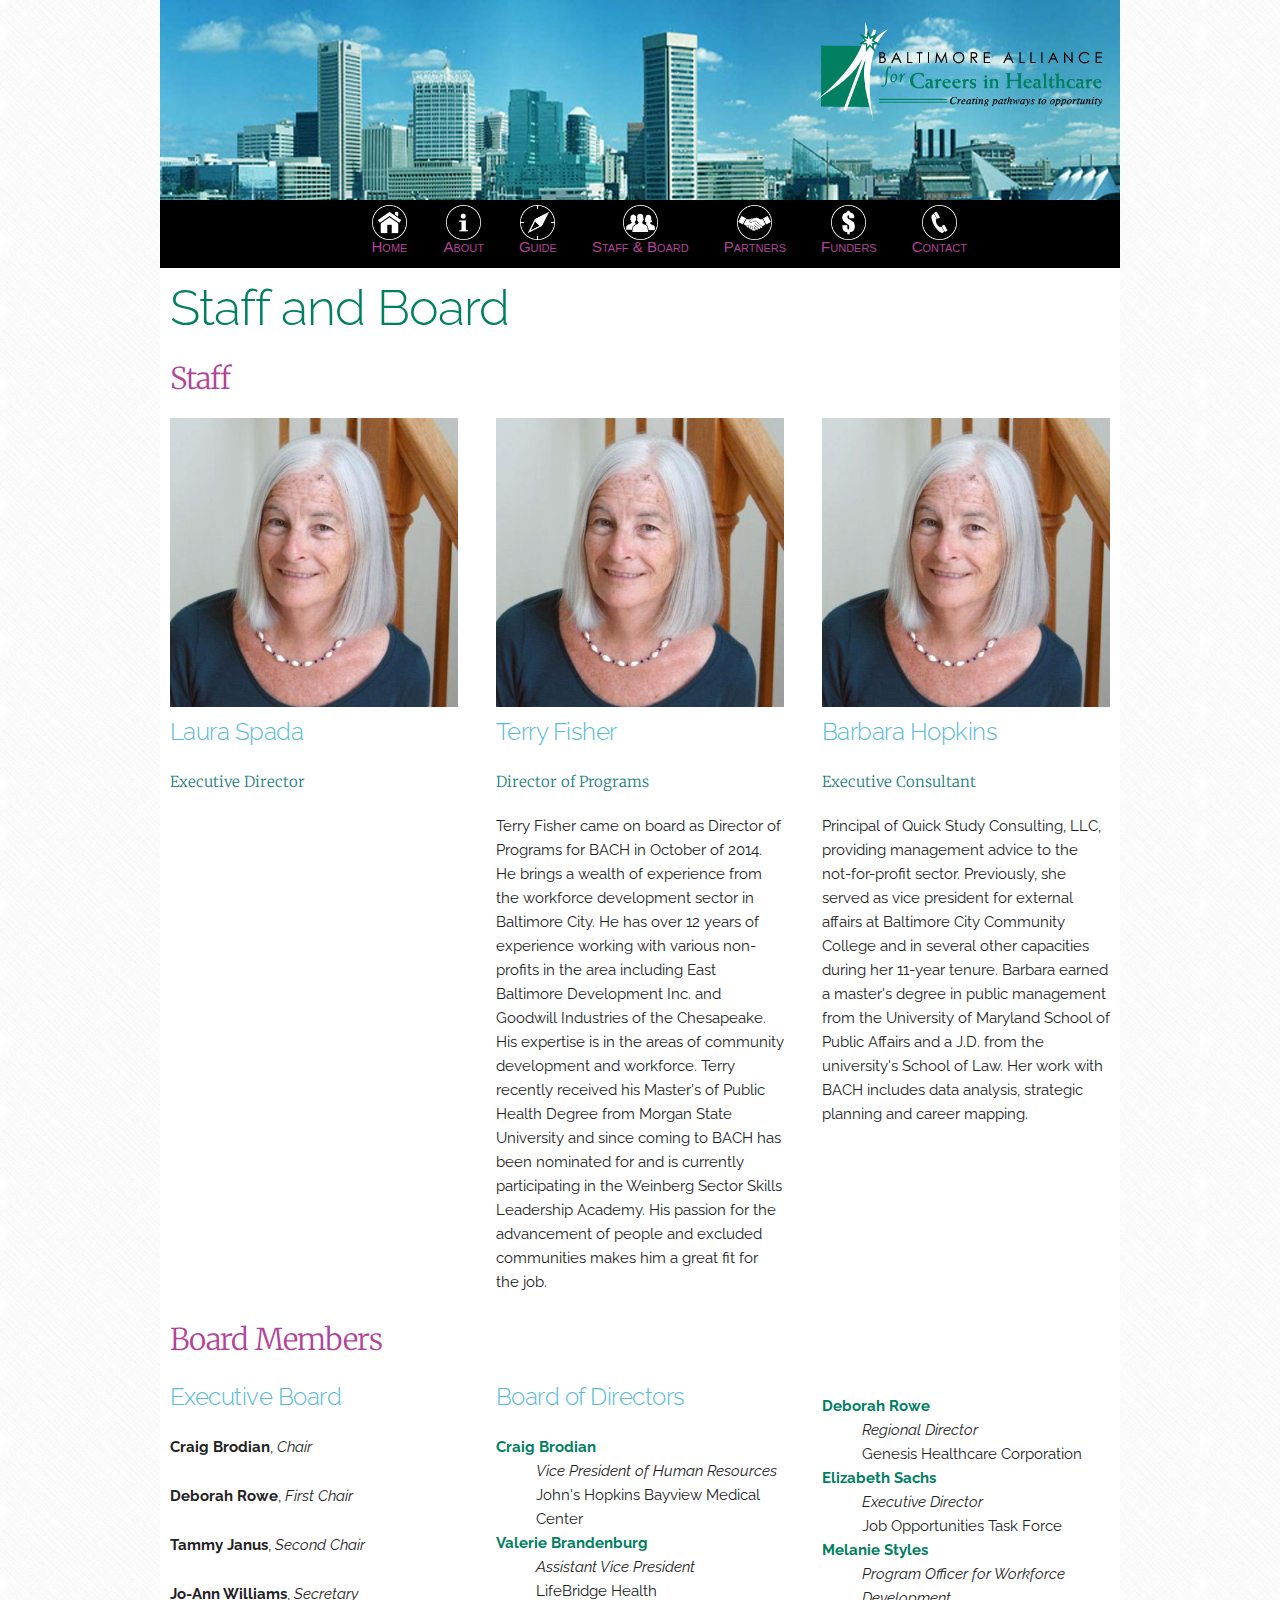
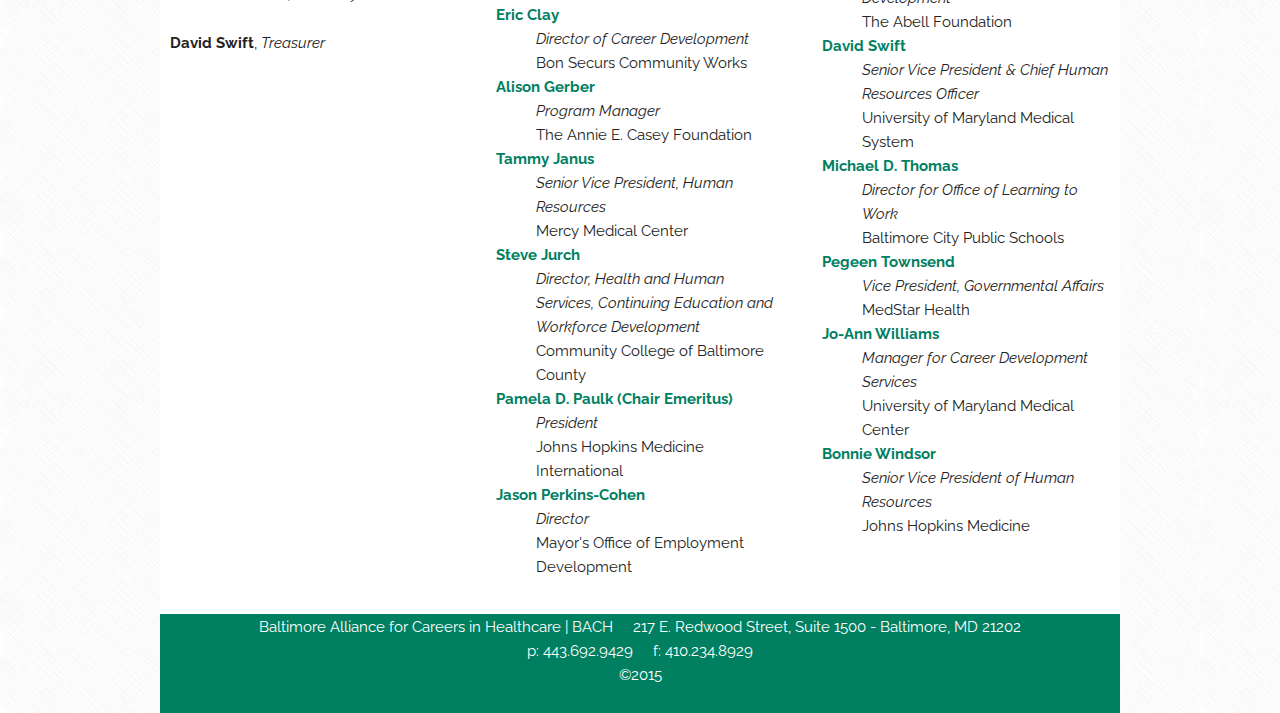
<file: bach/staff.html>
<!DOCTYPE html>
<html lang="en">
<head>

  <!-- Basic Page Needs
  –––––––––––––––––––––––––––––––––––––––––––––––––– -->
  <meta charset="utf-8">
  <title>BACH | STAFF & BOARD</title>
  <meta name="description" content="">
  <meta name="author" content="">

  <!-- Mobile Specific Metas
  –––––––––––––––––––––––––––––––––––––––––––––––––– -->
  <meta name="viewport" content="width=device-width, initial-scale=1">

  <!-- FONT
  –––––––––––––––––––––––––––––––––––––––––––––––––– -->
  <link href="//fonts.googleapis.com/css?family=Raleway:400,300,600" rel="stylesheet" type="text/css">
  
  <link href='https://fonts.googleapis.com/css?family=Merriweather' rel='stylesheet' type='text/css'>

  <!-- CSS
  –––––––––––––––––––––––––––––––––––––––––––––––––– -->
  <link rel="stylesheet" href="css/normalize.css">
  <link rel="stylesheet" href="css/skeleton.css">
  <link rel="stylesheet" href="css/stylesheet.css">
   <link rel="stylesheet" href="css/responsivenav.css">

  <!-- Favicon
  –––––––––––––––––––––––––––––––––––––––––––––––––– -->
  <link rel="icon" type="image/png" href="images/favicon.ico">

</head>
<body>

  <!-- Primary Page Layout
  –––––––––––––––––––––––––––––––––––––––––––––––––– -->
  
  
  <!-- navigation 
  –––––––––––––––––––––––––––––––––––––––––––––––––– -->
  
  <div class="container">
<header> 
	<div class="row">
		<div class="twelve columns">
			<a href="index.html"><img src="images/bachlogo.png" id="logo"></a>
		</div> 
	</div> <!--close row-->
</header>
  
  
  
  
 <div class="row">
		<div class="twelve columns">
		 <div id="nav_wrapper">
	<nav>
	<label for="show-menu" class="show-menu">Menu</label>
	<input type="checkbox" id="show-menu" role="button">	
	<ul id="menu">
		<li><a href="index.html"><img src="images/homewhite.png" alt="Home White" width="35" height="35"><br>Home</a></li>
		<li><li><a href="about.html"><img src="images/aboutwhite.png" alt="About White" width="35" height="35"><br>About</a></li>
		<li><a href="guide.html"><img src="images/guidewhite.png" alt="Guide White" width="35" height="35"><br>Guide </a></li>
		<li><a href="staff.html"><img src="images/staffwhite.png" alt="Staff&Board White" width="35" height="35"><br>Staff & Board</a></li>
		<li><a href="partners.html"><img src="images/partner.png" alt="Partners" width="35" height="35"><br>Partners</a></li>
		<li><a href="funders.html"><img src="images/funder.png" alt="Funders" width="35" height="35"><br>Funders</a></li>
		<li><a href="contact.html"><img src="images/contactwhite.png" alt="Phone White" width="35" height="35"><br>Contact</a></li>
	</ul>
	</nav>
  </div> <!--close nav_wrapper-->
		</div> 
	</div> <!--close row-->

<!-- body
  –––––––––––––––––––––––––––––––––––––––––––––––––– -->
  
<section> 
    
<div class="row">
	<div class="twelve columns">
       <h1>Staff and Board </h1>
</div> <!--close row-->
    
<div class="row">
	<div class="eight columns">
    	<h4>Staff</h4>
    </div>
 </div> <!--close row--> 
       
<div class="row">
	<div class="four columns">
		<img src="images/laura.jpg" id="Laura Spada"></a> <!-- Image courtesy of LinkedIn/ Laura Spada-->

		<h5>Laura Spada </h5>
		<h6>Executive Director</h6>
	</div>	
      
      <div class="four columns">
      <img src="images/laura.jpg" id="Terry Fisher"></a>
		<h5>Terry Fisher</h5>
		<h6> Director of Programs</h6>
		<p>Terry Fisher came on board as Director of Programs for BACH in October of 2014.  He brings a wealth of experience from the workforce development sector in Baltimore City.  He has over 12 years of experience working with various non-profits in the area including East Baltimore Development Inc. and Goodwill Industries of the Chesapeake.  His expertise is in the areas of community development and workforce.  Terry recently received his Master's of Public Health Degree from Morgan State University and since coming to BACH has been nominated for and is currently participating in the Weinberg Sector Skills Leadership Academy.  His passion for the advancement of people and excluded communities makes him a great fit for the job.</p>
	</div>	
	
	<div class="four columns">
	<img src="images/laura.jpg" id="Barbara Hopkins"></a>
		<h5>Barbara Hopkins</h5>
		<h6> Executive Consultant</h6>
		<p>Principal of Quick Study Consulting, LLC, providing management advice to the not-for-profit sector. Previously, she served as vice president for external affairs at Baltimore City Community College and in several other capacities during her 11-year tenure. Barbara earned a master's degree in public management from the University of Maryland School of Public Affairs and a J.D. from the university's School of Law. Her work with BACH includes data analysis, strategic planning and career mapping.</p>
	</div>	
</div> <!--close row-->

<div class="row">
	<div class="eight columns">
    	<h4>Board Members</h4>
    </div>
 </div> <!--close row--> 

<div class="row"> 
	<div class="four columns">
		<h5>Executive Board</h5>
		<p><b>Craig Brodian</b>, <i>Chair</i></p>
		<p><b>Deborah Rowe</b>, <i> First Chair</i></p>
		<p><b>Tammy Janus</b>, <i>Second Chair</i></p>
		<p><b>Jo-Ann Williams</b>, <i>Secretary</i></p>
		<p><b>David Swift</b>, <i>Treasurer</i></p>
	</div>	
	
	<div class="four columns">
		<h5>Board of Directors</h5>
		
<dl>
  
<dt><b>Craig Brodian</b></dt>
  	<dd><i>Vice President of Human Resources</i></dd>
  	<dd>John's Hopkins Bayview Medical Center</dd>

<dt><b>Valerie Brandenburg</b></dt>
  	<dd><i>Assistant Vice President</i></dd>
  	<dd>LifeBridge Health</dd>

<dt><b>Eric Clay</b></dt>
  	<dd><i>Director of Career Development</i></dd>
  	<dd>Bon Securs Community Works</dd>
  	
<dt><b>Alison Gerber</b></dt>
  	<dd><i>Program Manager</i></dd>
  	<dd>The Annie E. Casey Foundation</dd>
  	
<dt><b>Tammy Janus</b></dt>
  	<dd><i>Senior Vice President, Human Resources</i></dd>
  	<dd>Mercy Medical Center</dd>
  	
<dt><b>Steve Jurch</b></dt>
  	<dd><i>Director, Health and Human Services, Continuing Education and Workforce Development</i></dd>
  	<dd>Community College of Baltimore County</dd>
  	
<dt><b>Pamela D. Paulk (Chair Emeritus)</b></dt>
  	<dd><i>President</i></dd>
  	<dd>Johns Hopkins Medicine International</dd>
  	
<dt><b>Jason Perkins-Cohen</b></dt>
  	<dd><i>Director</i></dd>
  	<dd>Mayor's Office of Employment Development</dd>
</dl>
	
	</div>	
	
	<div class="four columns">
		
		
<dl>
  
<dt><b>Deborah Rowe</b></dt>
  	<dd><i>Regional Director</i></dd>
  	<dd>Genesis Healthcare Corporation</dd>

<dt><b>Elizabeth Sachs</b></dt>
  	<dd><i>Executive Director</i></dd>
  	<dd>Job Opportunities Task Force</dd>

<dt><b>Melanie Styles</b></dt>
  	<dd><i>Program Officer for Workforce Development</i></dd>
  	<dd>The Abell Foundation</dd>
  	
<dt><b>David Swift</b></dt>
  	<dd><i>Senior Vice President & Chief Human Resources Officer</i></dd>
  	<dd>University of Maryland Medical System</dd>
  	
<dt><b>Michael D. Thomas</b></dt>
  	<dd><i>Director for Office of Learning to Work</i></dd>
  	<dd>Baltimore City Public Schools</dd>
  	
<dt><b>Pegeen Townsend</b></dt>
  	<dd><i>Vice President, Governmental Affairs</i></dd>
  	<dd>MedStar Health</dd>
  	
<dt><b>Jo-Ann Williams</b></dt>
  	<dd><i>Manager for Career Development Services</i></dd>
  	<dd>University of Maryland Medical Center</dd>
  	
<dt><b>Bonnie Windsor</b></dt>
  	<dd><i>Senior Vice President of Human Resources</i></dd>
  	<dd>Johns Hopkins Medicine</dd>
</dl>
	
	</div>			


</div> <!--close row-->        
</section>

<footer> 
	<div class="row">
		<div class="twelve columns">
		<p>Baltimore Alliance for Careers in Healthcare | BACH &nbsp; &nbsp;
		217 E. Redwood Street, Suite 1500 - Baltimore, MD 21202 
		<br>p: 443.692.9429 &nbsp; &nbsp; f: 410.234.8929  
		<br>©2015</p>
		</div>
	</div> <!--close row-->
</footer>
    
  </div> <!-- close container-->

<!-- End Document
  –––––––––––––––––––––––––––––––––––––––––––––––––– -->
</body>
</html>
</file>
<file: bach/css/skeleton.css>
/*
* Skeleton V2.0.4
* Copyright 2014, Dave Gamache
* www.getskeleton.com
* Free to use under the MIT license.
* http://www.opensource.org/licenses/mit-license.php
* 12/29/2014
*/


/* Table of contents
––––––––––––––––––––––––––––––––––––––––––––––––––
- Grid
- Base Styles
- Typography
- Links
- Buttons
- Forms
- Lists
- Code
- Tables
- Spacing
- Utilities
- Clearing
- Media Queries
*/


/* Grid
–––––––––––––––––––––––––––––––––––––––––––––––––– */
.container {
  position: relative;
  width: 100%;
  max-width: 960px;
  margin: 0 auto;
  padding: 0 20px;
  box-sizing: border-box; }
.column,
.columns {
  width: 100%;
  float: left;
  box-sizing: border-box; }

/* For devices larger than 400px */
@media (min-width: 400px) {
  .container {
    width: 85%;
    padding: 0; }
}

/* For devices larger than 550px */
@media (min-width: 550px) {
  .container {
    width: 80%; }
  .column,
  .columns {
    margin-left: 4%; }
  .column:first-child,
  .columns:first-child {
    margin-left: 0; }

  .one.column,
  .one.columns                    { width: 4.66666666667%; }
  .two.columns                    { width: 13.3333333333%; }
  .three.columns                  { width: 22%;            }
  .four.columns                   { width: 30.6666666667%; }
  .five.columns                   { width: 39.3333333333%; }
  .six.columns                    { width: 48%;            }
  .seven.columns                  { width: 56.6666666667%; }
  .eight.columns                  { width: 65.3333333333%; }
  .nine.columns                   { width: 74.0%;          }
  .ten.columns                    { width: 82.6666666667%; }
  .eleven.columns                 { width: 91.3333333333%; }
  .twelve.columns                 { width: 100%; margin-left: 0; }

  .one-third.column               { width: 30.6666666667%; }
  .two-thirds.column              { width: 65.3333333333%; }

  .one-half.column                { width: 48%; }

  /* Offsets */
  .offset-by-one.column,
  .offset-by-one.columns          { margin-left: 8.66666666667%; }
  .offset-by-two.column,
  .offset-by-two.columns          { margin-left: 17.3333333333%; }
  .offset-by-three.column,
  .offset-by-three.columns        { margin-left: 26%;            }
  .offset-by-four.column,
  .offset-by-four.columns         { margin-left: 34.6666666667%; }
  .offset-by-five.column,
  .offset-by-five.columns         { margin-left: 43.3333333333%; }
  .offset-by-six.column,
  .offset-by-six.columns          { margin-left: 52%;            }
  .offset-by-seven.column,
  .offset-by-seven.columns        { margin-left: 60.6666666667%; }
  .offset-by-eight.column,
  .offset-by-eight.columns        { margin-left: 69.3333333333%; }
  .offset-by-nine.column,
  .offset-by-nine.columns         { margin-left: 78.0%;          }
  .offset-by-ten.column,
  .offset-by-ten.columns          { margin-left: 86.6666666667%; }
  .offset-by-eleven.column,
  .offset-by-eleven.columns       { margin-left: 95.3333333333%; }

  .offset-by-one-third.column,
  .offset-by-one-third.columns    { margin-left: 34.6666666667%; }
  .offset-by-two-thirds.column,
  .offset-by-two-thirds.columns   { margin-left: 69.3333333333%; }

  .offset-by-one-half.column,
  .offset-by-one-half.columns     { margin-left: 52%; }

}


/* Base Styles
–––––––––––––––––––––––––––––––––––––––––––––––––– */
/* NOTE
html is set to 62.5% so that all the REM measurements throughout Skeleton
are based on 10px sizing. So basically 1.5rem = 15px :) */
html {
  font-size: 62.5%; }
body {
  font-size: 1.5em; /* currently ems cause chrome bug misinterpreting rems on body element */
  line-height: 1.6;
  font-weight: 400;
  font-family: "Raleway", "HelveticaNeue", "Helvetica Neue", Helvetica, Arial, sans-serif;
  color: #222; }


/* Typography
–––––––––––––––––––––––––––––––––––––––––––––––––– */
h1, h2, h3, h4, h5, h6 {
  margin-top: 0;
  margin-bottom: 2rem;
  font-weight: 300; }
h1 { font-size: 4.0rem; line-height: 1.2;  letter-spacing: -.1rem;}
h2 { font-size: 3.6rem; line-height: 1.25; letter-spacing: -.1rem; }
h3 { font-size: 3.0rem; line-height: 1.3;  letter-spacing: -.1rem; }
h4 { font-size: 2.4rem; line-height: 1.35; letter-spacing: -.08rem; }
h5 { font-size: 1.8rem; line-height: 1.5;  letter-spacing: -.05rem; }
h6 { font-size: 1.5rem; line-height: 1.6;  letter-spacing: 0; }

/* Larger than phablet */
@media (min-width: 550px) {
  h1 { font-size: 5.0rem; }
  h2 { font-size: 4.2rem; }
  h3 { font-size: 3.6rem; }
  h4 { font-size: 3.0rem; }
  h5 { font-size: 2.4rem; }
  h6 { font-size: 1.5rem; }
}

p {
  margin-top: 0; }


/* Links
–––––––––––––––––––––––––––––––––––––––––––––––––– */

a:hover {
  color: #0FA0CE; }


/* Buttons
–––––––––––––––––––––––––––––––––––––––––––––––––– */
.button,
button,
input[type="submit"],
input[type="reset"],
input[type="button"] {
  display: inline-block;
  height: 38px;
  padding: 0 30px;
  color: #555;
  text-align: center;
  font-size: 11px;
  font-weight: 600;
  line-height: 38px;
  letter-spacing: .1rem;
  text-transform: uppercase;
  text-decoration: none;
  white-space: nowrap;
  background-color: transparent;
  border-radius: 4px;
  border: 1px solid #bbb;
  cursor: pointer;
  box-sizing: border-box; }
.button:hover,
button:hover,
input[type="submit"]:hover,
input[type="reset"]:hover,
input[type="button"]:hover,
.button:focus,
button:focus,
input[type="submit"]:focus,
input[type="reset"]:focus,
input[type="button"]:focus {
  color: #333;
  border-color: #888;
  outline: 0; }
.button.button-primary,
button.button-primary,
input[type="submit"].button-primary,
input[type="reset"].button-primary,
input[type="button"].button-primary {
  color: #FFF;
  background-color: #33C3F0;
  border-color: #33C3F0; }
.button.button-primary:hover,
button.button-primary:hover,
input[type="submit"].button-primary:hover,
input[type="reset"].button-primary:hover,
input[type="button"].button-primary:hover,
.button.button-primary:focus,
button.button-primary:focus,
input[type="submit"].button-primary:focus,
input[type="reset"].button-primary:focus,
input[type="button"].button-primary:focus {
  color: #FFF;
  background-color: #1EAEDB;
  border-color: #1EAEDB; }


/* Forms
–––––––––––––––––––––––––––––––––––––––––––––––––– */
input[type="email"],
input[type="number"],
input[type="search"],
input[type="text"],
input[type="tel"],
input[type="url"],
input[type="password"],
textarea,
select {
  height: 38px;
  padding: 6px 10px; /* The 6px vertically centers text on FF, ignored by Webkit */
  background-color: #fff;
  border: 1px solid #D1D1D1;
  border-radius: 4px;
  box-shadow: none;
  box-sizing: border-box; }
/* Removes awkward default styles on some inputs for iOS */
input[type="email"],
input[type="number"],
input[type="search"],
input[type="text"],
input[type="tel"],
input[type="url"],
input[type="password"],
textarea {
  -webkit-appearance: none;
     -moz-appearance: none;
          appearance: none; }
textarea {
  min-height: 65px;
  padding-top: 6px;
  padding-bottom: 6px; }
input[type="email"]:focus,
input[type="number"]:focus,
input[type="search"]:focus,
input[type="text"]:focus,
input[type="tel"]:focus,
input[type="url"]:focus,
input[type="password"]:focus,
textarea:focus,
select:focus {
  border: 1px solid #33C3F0;
  outline: 0; }
label,
legend {
  display: block;
  margin-bottom: .5rem;
  font-weight: 600; }
fieldset {
  padding: 0;
  border-width: 0; }
input[type="checkbox"],
input[type="radio"] {
  display: inline; }
label > .label-body {
  display: inline-block;
  margin-left: .5rem;
  font-weight: normal; }


/* Lists
–––––––––––––––––––––––––––––––––––––––––––––––––– */
ul {
  list-style: circle inside; }
ol {
  list-style: decimal inside; }
ol, ul {
  padding-left: 0;
  margin-top: 0; }
ul ul,
ul ol,
ol ol,
ol ul {
  margin: 1.5rem 0 1.5rem 3rem;
  font-size: 90%; }
li {
  margin-bottom: 1rem; }


/* Code
–––––––––––––––––––––––––––––––––––––––––––––––––– */
code {
  padding: .2rem .5rem;
  margin: 0 .2rem;
  font-size: 90%;
  white-space: nowrap;
  background: #F1F1F1;
  border: 1px solid #E1E1E1;
  border-radius: 4px; }
pre > code {
  display: block;
  padding: 1rem 1.5rem;
  white-space: pre; }


/* Tables
–––––––––––––––––––––––––––––––––––––––––––––––––– */
th,
td {
  padding: 12px 15px;
  text-align: left;
  border-bottom: 1px solid #E1E1E1; }
th:first-child,
td:first-child {
  padding-left: 0; }
th:last-child,
td:last-child {
  padding-right: 0; }


/* Spacing
–––––––––––––––––––––––––––––––––––––––––––––––––– */
button,
.button {
  margin-bottom: 1rem; }
input,
textarea,
select,
fieldset {
  margin-bottom: 1.5rem; }
pre,
blockquote,
dl,
figure,
table,
p,
ul,
ol,
form {
  margin-bottom: 2.5rem; }


/* Utilities
–––––––––––––––––––––––––––––––––––––––––––––––––– */
.u-full-width {
  width: 100%;
  box-sizing: border-box; }
.u-max-full-width {
  max-width: 100%;
  box-sizing: border-box; }
.u-pull-right {
  float: right; }
.u-pull-left {
  float: left; }


/* Misc
–––––––––––––––––––––––––––––––––––––––––––––––––– */
hr {
  margin-top: 3rem;
  margin-bottom: 3.5rem;
  border-width: 0;
  border-top: 1px solid #E1E1E1; }


/* Clearing
–––––––––––––––––––––––––––––––––––––––––––––––––– */

/* Self Clearing Goodness */
.container:after,
.row:after,
.u-cf {
  content: "";
  display: table;
  clear: both; }


/* Media Queries
–––––––––––––––––––––––––––––––––––––––––––––––––– */
/*
Note: The best way to structure the use of media queries is to create the queries
near the relevant code. For example, if you wanted to change the styles for buttons
on small devices, paste the mobile query code up in the buttons section and style it
there.
*/


/* Larger than mobile */
@media (min-width: 400px) {}

/* Larger than phablet (also point when grid becomes active) */
@media (min-width: 550px) {}

/* Larger than tablet */
@media (min-width: 750px) {}

/* Larger than desktop */
@media (min-width: 1000px) {}

/* Larger than Desktop HD */
@media (min-width: 1200px) {}
</file>
<file: bach/css/stylesheet.css>
/* -------------------header--------------- */

header {
	background-image: url('../images/baltimorealone.jpg'); /* ---Image courtesy of Wikimedia Commons/ Flickr Images--- */
	max-width: 100%;
	height: 200px;
	background-size: cover;
	z-index: 1;
}


/* -------------------body--------------- */

body {
	background-image: url('../images/background.png');
}

.container {
	background-color: white;
}

section {
	padding: 1%;
}

h1{
	color: rgb(0,128,97);
}


h4{
	color: rgb(178,67,153);
	font-family: 'Merriweather', serif;
}

h5{
	color: rgb(86,186,216);
}

h6{
	color: rgb(35,127,125);
	font-family: 'Merriweather', serif;
}

dt {
	color: rgb(0,128,97);
}


/* -------------------form--------------- */

#form{
	margin: 0 auto;
	text-align: center;
	
}

textarea {
  min-height: 96px;
  padding-top: 6px;
  padding-bottom: 6px; 
}

/* -------------------links--------------- */

a:link {
    text-decoration: none;
    font-variant: small-caps;
    color: rgb(178,67,153);
}

a:visited {
    text-decoration: none;
}

a:hover {
    text-decoration: underline;
}

a:active {
    text-decoration: underline;
}



/* -------------------images--------------- */

img{
	max-width: 100%;
	height: auto;
}

iframe{
	max-width: 100%;
	height: auto;
}

/* -------------------footer--------------- */




footer {
	color: white;
	text-align: center;
	clear: both; 
	padding: 1px;
	margin:0 auto;
	background-color: rgb(0,128,97);
}

/* -------------------media--------------- */

/* Larger than mobile */
@media (min-width: 400px) and (max-width: 749px){
#logo {float: right; margin-left: 10px; margin-top: -26px; padding: 1%; width: 150px;}
.photo {display: none;}
}

/* Larger than tablet */
@media (min-width: 750px) {
#logo {float: right; margin-left: 10px; margin-top: -26px; padding: 1%; width: 225px;}
}

/* Larger than desktop */
@media (min-width: 1000px) {
#logo {float: right; margin-left: 10px; margin-top: -26px; padding: 1%; width: 300px;}
}
</file>
<file: bach/css/responsivenav.css>
/*Strip the ul of padding and list styling*/
#nav_wrapper {
	width: 100%;
	height: 68px; /*After styling, figure out the pixel height of your buttons and modify accordingly.*/
	background-color: black;
}

nav {
	display:block;
	max-width: 597px; /*After styling, figure out the total pixel width of your buttons and modify accordingly.*/
	margin: 0 auto;
}

nav ul {
	list-style-type:none;
	margin:0;
	padding:0;
	position:absolute;
	z-index: 10;
}

/*Create a horizontal list with spacing*/
nav li {
	display:inline-block;
	margin-right: 1px;
	margin-top: 1px;
}

/*Style for menu links*/
nav li a {
	display:block;
	min-width:100%;
	height: 50px;
	text-align: center;
	line-height: 12px;
	font-family: "Helvetica Neue", Helvetica, Arial, sans-serif;
	color: #fff;
	background: black;
	text-decoration: none;
	margin: 4px 15px 0 15px;
}



/*Hover state for top level links*/
nav li:hover a {
	background: black;
	color: rgb(178,67,153);
}



/*Hover state for dropdown links*/
nav li:hover ul a:hover {
	background: #19c589;
	color: #fff;
}

/*Hide dropdown links until they are needed*/
nav li ul {
	display: none;
}

/*Make dropdown links vertical*/
nav li ul li {
	display: block;
	float: none;
}

/*Prevent text wrapping*/
nav li ul li a {
	width: auto;
	min-width: 100px;
	padding: 0 20px;
}

/*Display the dropdown on hover*/
nav ul li a:hover + .hidden, .hidden:hover {
	display: block;
}

/*Style 'show menu' label button and hide it by default*/
.show-menu {
	font-family: "Helvetica Neue", Helvetica, Arial, sans-serif;
	text-decoration: none;
	color: #fff;
	background: rgb(178,67,153);
	text-align: center;
	padding: 10px 0;
	display: none;
}

/*Hide checkbox*/
input[type=checkbox]{
    display: none;
}

/*Show menu when invisible checkbox is checked*/
input[type=checkbox]:checked ~ #menu{
    display: block;
}


/*Responsive Styles*/

@media screen and (max-width: 549px){
	/*Make dropdown links appear inline*/
	nav ul {
		position: static; /*You may need to comment /*position: static;*/ out to bring it to front.*/
		display: none;
		width:100%;
	}
	/*Create vertical spacing*/
	nav li {
		margin-bottom: 1px;
	}
	/*Make all menu links full width*/
	nav ul li, li a {
		width: 100%;
	}
	nav li a {
		margin: 0 !important;
	}
	/*Display 'show menu' link*/
	.show-menu {
		display:block;
	}
	
	#nav_wrapper {
	height: 463px; /*After styling, figure out the pixel height of your buttons and modify accordingly.*/
	}
}
</file>
<file: bach/css/responsiveslides.css>
/*! http://responsiveslides.com v1.54 by @viljamis */

.rslides {
  position: relative;
  list-style: none;
  overflow: hidden;
  width: 100%;
  padding: 0;
  margin: 0;
  }

.rslides li {
  -webkit-backface-visibility: hidden;
  position: absolute;
  display: none;
  width: 100%;
  left: 0;
  top: 0;
  }

.rslides li:first-child {
  position: relative;
  display: block;
  float: left;
  }

.rslides img {
  display: block;
  height: auto;
  float: left;
  width: 100%;
  border: 0;
  }
</file>
<file: bach/css/themes.css>
.rslides {
  margin: 0 auto;
  }

.rslides_container {
  position: relative;
  max-width: 700px;
  margin: 0 auto;
  text-align: center;
  -webkit-font-smoothing: antialiased;
  }

.centered-btns_nav {
  z-index: 3;
  position: absolute;
  -webkit-tap-highlight-color: rgba(0,0,0,0);
  top: 50%;
  left: 0;
  opacity: 0.7;
  text-indent: -9999px;
  overflow: hidden;
  text-decoration: none;
  height: 61px;
  width: 38px;
  background: transparent url("../images/arrows.gif") no-repeat left top;
  margin-top: -45px;
  }

.centered-btns_nav:active {
  opacity: 1.0;
  }

.centered-btns_nav.next {
  left: auto;
  background-position: right top;
  right: 0;
  }

.transparent-btns_nav {
  z-index: 3;
  position: absolute;
  -webkit-tap-highlight-color: rgba(0,0,0,0);
  top: 0;
  left: 0;
  display: block;
  background: #fff; /* Fix for IE6-9 */
  opacity: 0;
  filter: alpha(opacity=1);
  width: 48%;
  text-indent: -9999px;
  overflow: hidden;
  height: 91%;
  }

.transparent-btns_nav.next {
  left: auto;
  right: 0;
  }

.large-btns_nav {
  z-index: 3;
  position: absolute;
  -webkit-tap-highlight-color: rgba(0,0,0,0);
  opacity: 0.6;
  text-indent: -9999px;
  overflow: hidden;
  top: 0;
  bottom: 0;
  left: 0;
  background: #000 url("../images/arrows.gif") no-repeat left 50%;
  width: 38px;
  }

.large-btns_nav:active {
  opacity: 1.0;
  }

.large-btns_nav.next {
  left: auto;
  background-position: right 50%;
  right: 0;
  }

.centered-btns_nav:focus,
.transparent-btns_nav:focus,
.large-btns_nav:focus {
  outline: none;
  }

.centered-btns_tabs,
.transparent-btns_tabs,
.large-btns_tabs {
  margin-top: 10px;
  text-align: center;
  }

.centered-btns_tabs li,
.transparent-btns_tabs li,
.large-btns_tabs li {
  display: inline;
  float: none;
  margin-right: 5px;
  }

.centered-btns_tabs a,
.transparent-btns_tabs a,
.large-btns_tabs a {
  text-indent: -9999px;
  overflow: hidden;
  -webkit-border-radius: 15px;
  -moz-border-radius: 15px;
  border-radius: 15px;
  background: #ccc;
  background: rgba(0,0,0, .2);
  display: inline-block;
  -webkit-box-shadow: inset 0 0 2px 0 rgba(0,0,0,.3);
  -moz-box-shadow: inset 0 0 2px 0 rgba(0,0,0,.3);
  box-shadow: inset 0 0 2px 0 rgba(0,0,0,.3);
  width: 9px;
  height: 9px;
  }

.centered-btns_here a,
.transparent-btns_here a,
.large-btns_here a {
  background: #222;
  background: rgba(0,0,0, .8);
  }
</file>
